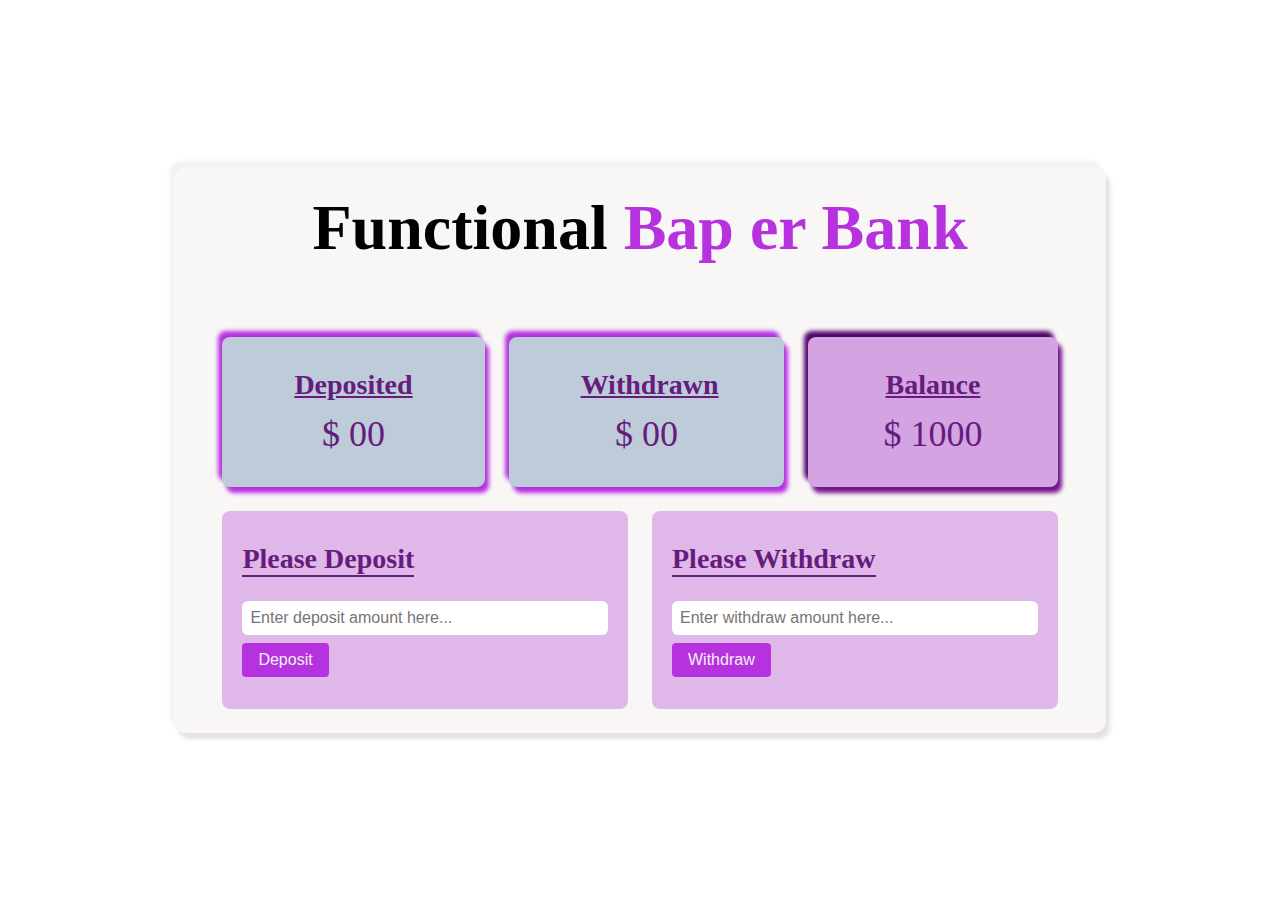
<file: statement.html>
<!DOCTYPE html>
<html lang="en">
<head>
  <meta charset="UTF-8">
  <meta name="viewport" content="width=device-width, initial-scale=1.0">
  <title>Bap Er Bank</title>
  <link rel="stylesheet" href="./styles.css">
</head>
<body>

  <section>
    <h1>Functional <span>Bap er Bank</span></h1>
    <div id="balance-container">
      <div id="deposited">
        <h3 class="">Deposited</h3>
        <p>$ <span id="current-deposited-balance">00</span></p>
      </div>
      
      <div id="withdrawn">
        <h3>Withdrawn</h3>
        <p>$ <span id="current-withdrawn-balance">00</span></p>
      </div>
      <div id="balance">
        <h3>Balance</h3>
        <p>$ <span id="current-balance">1000</span></p>
      </div>
    </div>

    <div id="current-transection">
      <div id="deposit">
        <h3>Please Deposit</h3>
        <input id="deposit-amount" type="text" placeholder="Enter deposit amount here..."><br>
        <button id="deposit-btn">Deposit</button>
      </div>
      <div id="withdraw">
        <h3>Please Withdraw</h3>
        <input id="withdraw-amount" type="text" placeholder="Enter withdraw amount here..."><br>
        <button id="withdraw-btn">Withdraw</button>
      </div>
    </div>
  </section>
  

  <script src="./utilities.js"></script>
  <script src="./deposit.js"></script>
  <script src="./withdraw.js"></script>
</body>
</html>
</file>
<file: styles.css>
*{
  margin: 0;
  padding: 0;
  box-sizing: border-box;
}
body{
  display: flex;
  min-height: 100vh;
  justify-content: center;
  align-items: center;
}
section{
  background-color: rgb(248, 247, 246);
  padding: 24px 48px;
  border-radius: 12px;
  box-shadow: 4px 6px 4px #e4e0e5, -4px -6px 4px #f2f0f3 ;
}
h1{
 font-size: 64px;
 font-weight: 700;
 text-align: center;
}
h1 > span{
  color:#b732df;
}

#balance-container{
  display: flex;
  justify-content: space-between;
  gap: 24px;
  margin: 72px 0 24px;
}

#balance-container div{
  background-color: rgb(190, 203, 217);
  width: 33%;
  padding: 32px 72px;
  text-align: center;
  border-radius: 8px;
  box-shadow: 4px 6px 4px #b732df, -4px -6px 4px #b732df ;
}
#balance-container div h3{
  font-size: 28px;
  text-decoration: underline;
  color: #651c7c;
}
#balance-container div p{
  font-size: 36px;
  margin-top: 12px;
  color: #651c7c;
}
#balance-container #balance{
  width: 33%;
  background-color: #d4a3e2;
  box-shadow: 4px 6px 4px #74148b, -4px -6px 4px #53056b ;
}

#current-transection {
  display: flex;
  justify-content: space-between;
  gap: 24px;
}
#current-transection div{
  background-color: #dfb8e9;
  width: 50%;
  border-radius: 8px;
  padding: 32px 20px ;
}
#current-transection div h3{
  font-size: 28px;
  color: #651c7c;
  border-bottom: 2px solid #651c7c;
  width: fit-content;
  margin-bottom: 24px;
}
#current-transection div input{
  width: 100%;
  padding: 8px;
  font-size: 16px;
  outline: none;
  border: none;
  border-radius: 6px;
  margin-bottom: 8px;
}
#current-transection div button{
  padding: 8px 16px;
  background-color: #b732df;
  border: none;
  color: #f2f0f3;
  font-size: 16px;
  border-radius: 4px;
}
</file>
